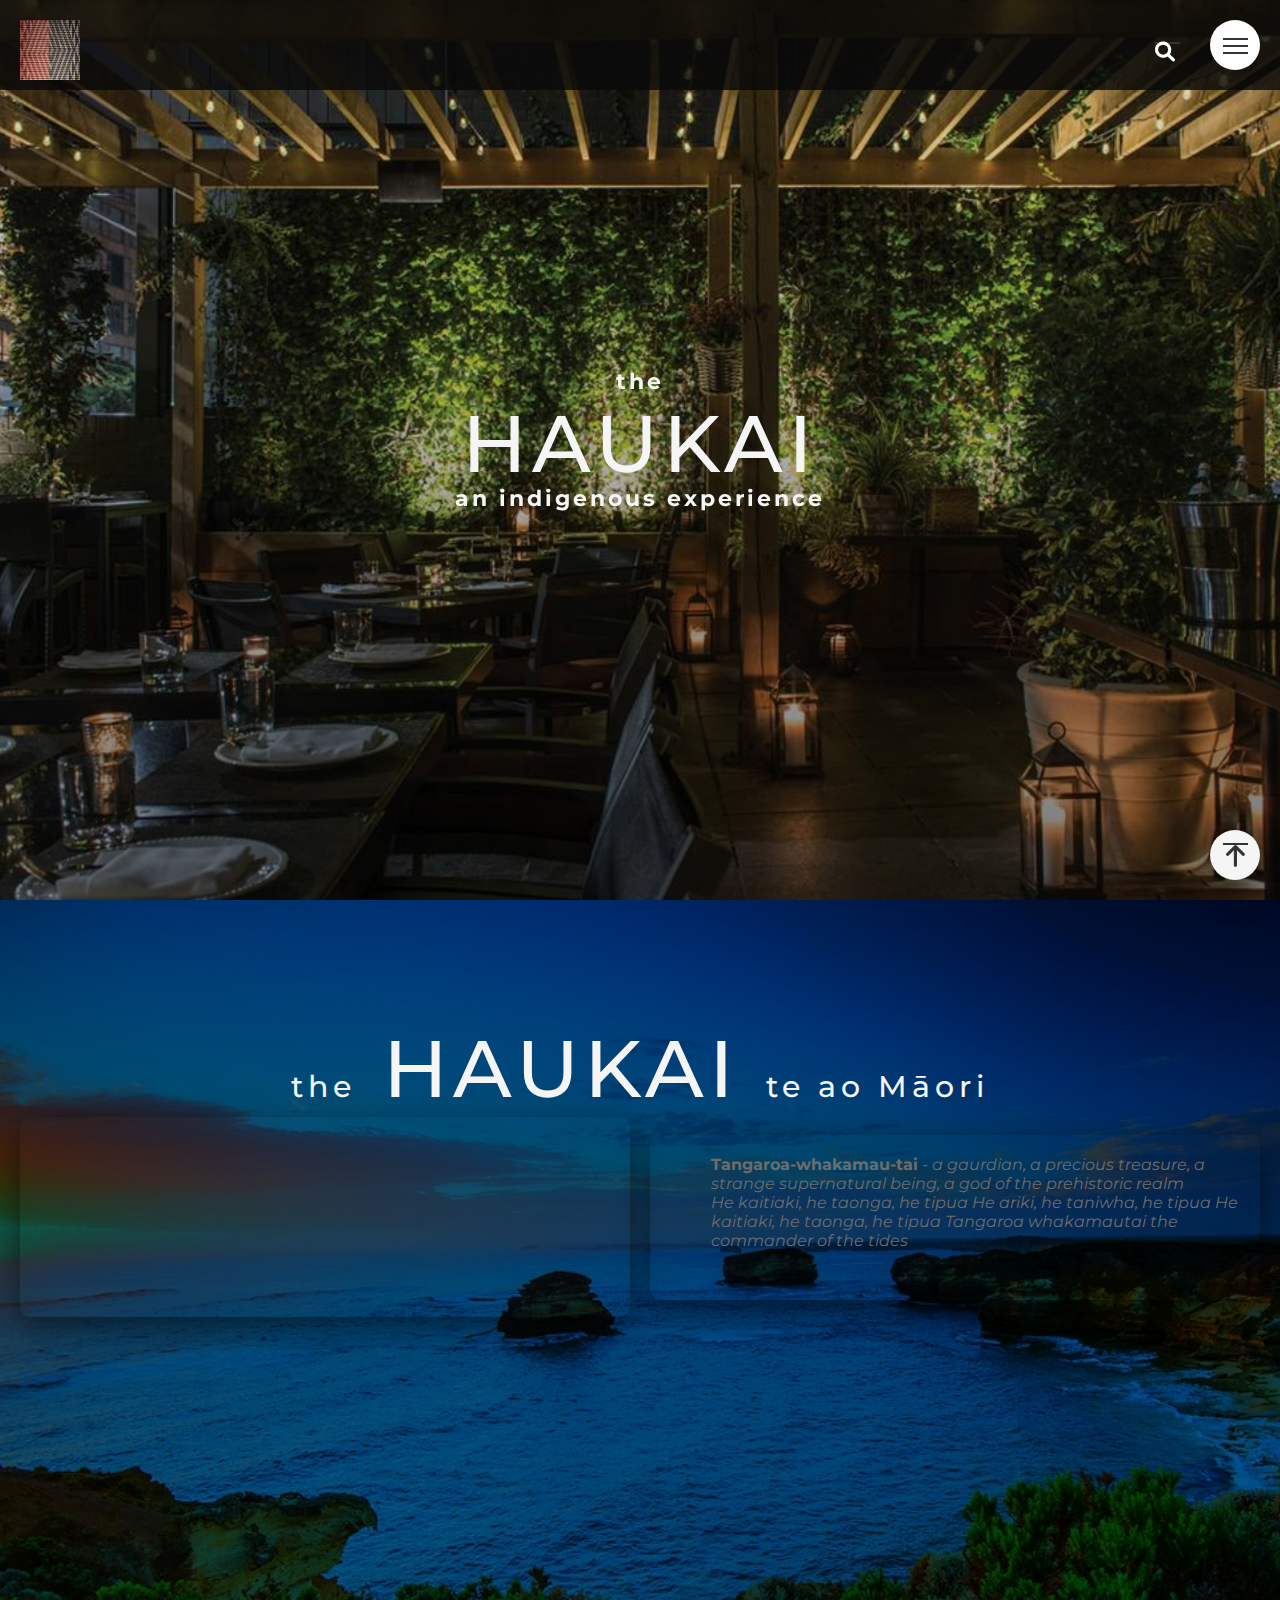
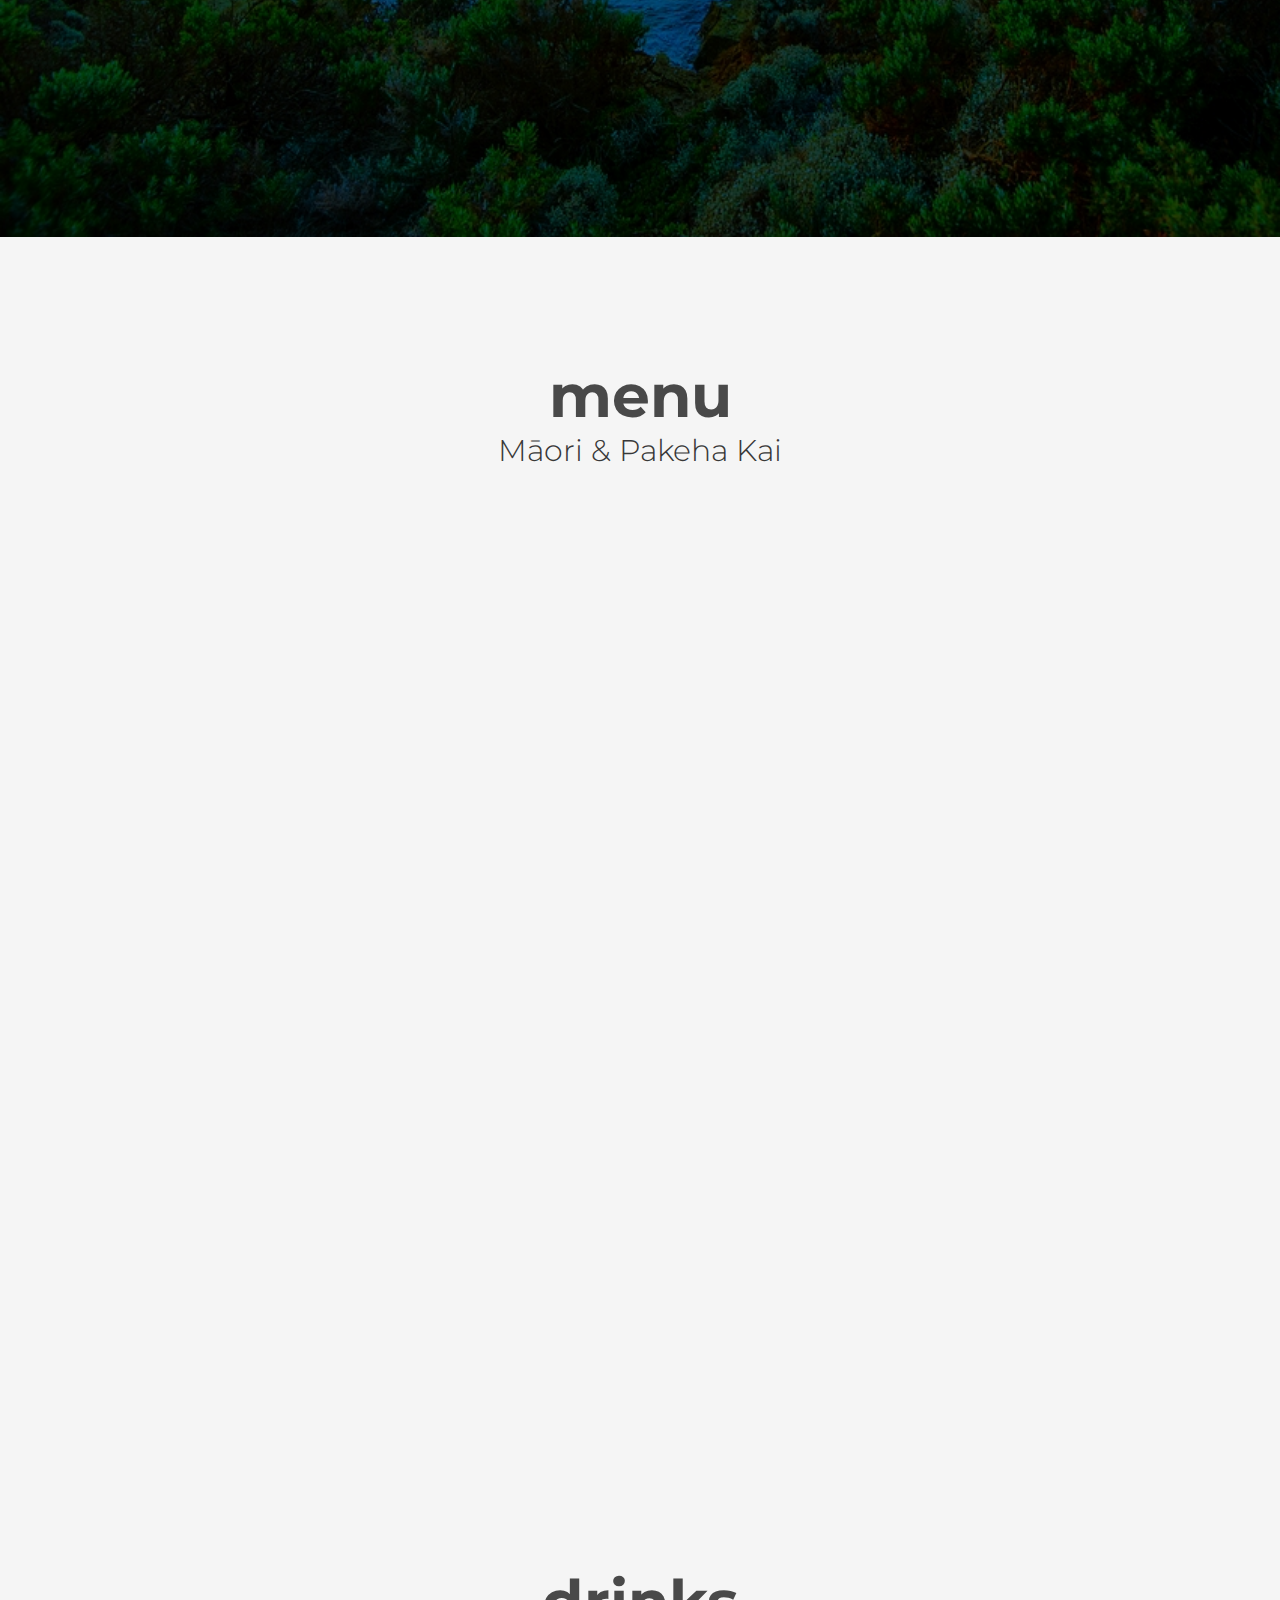
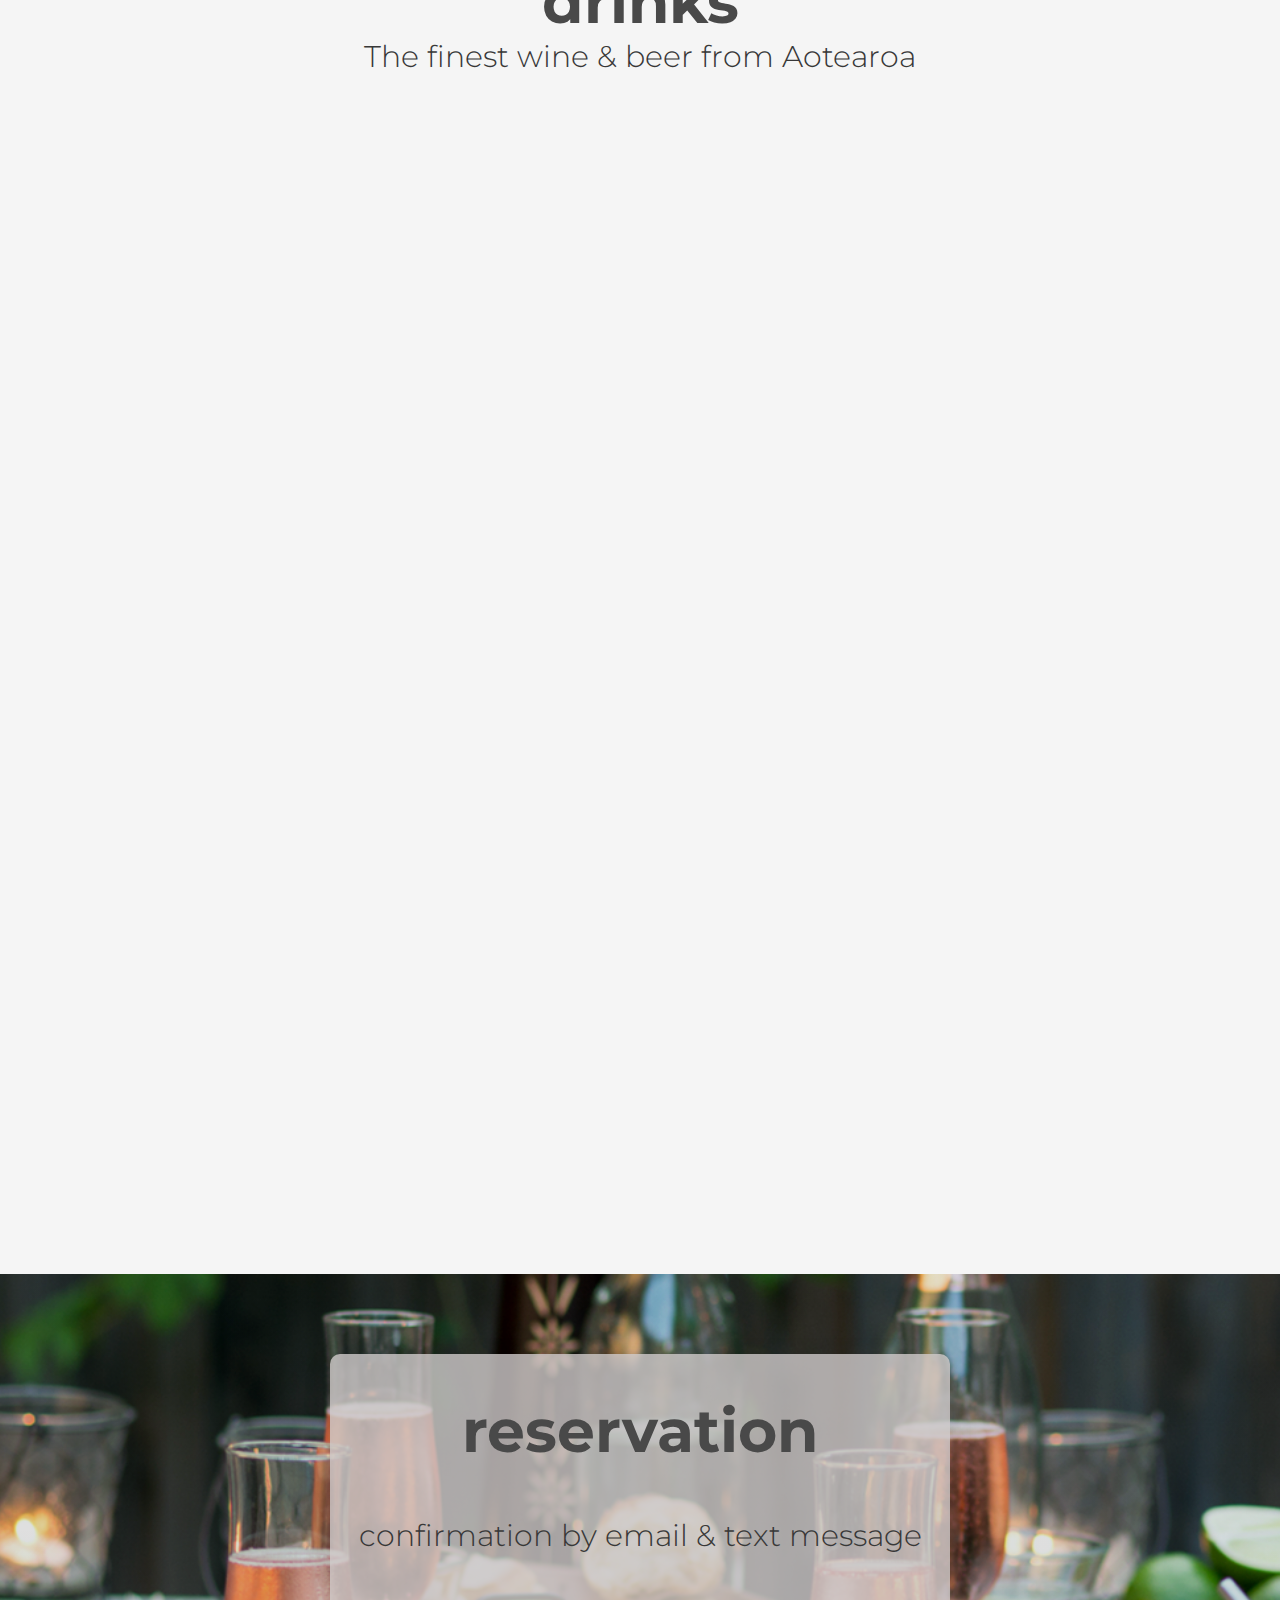
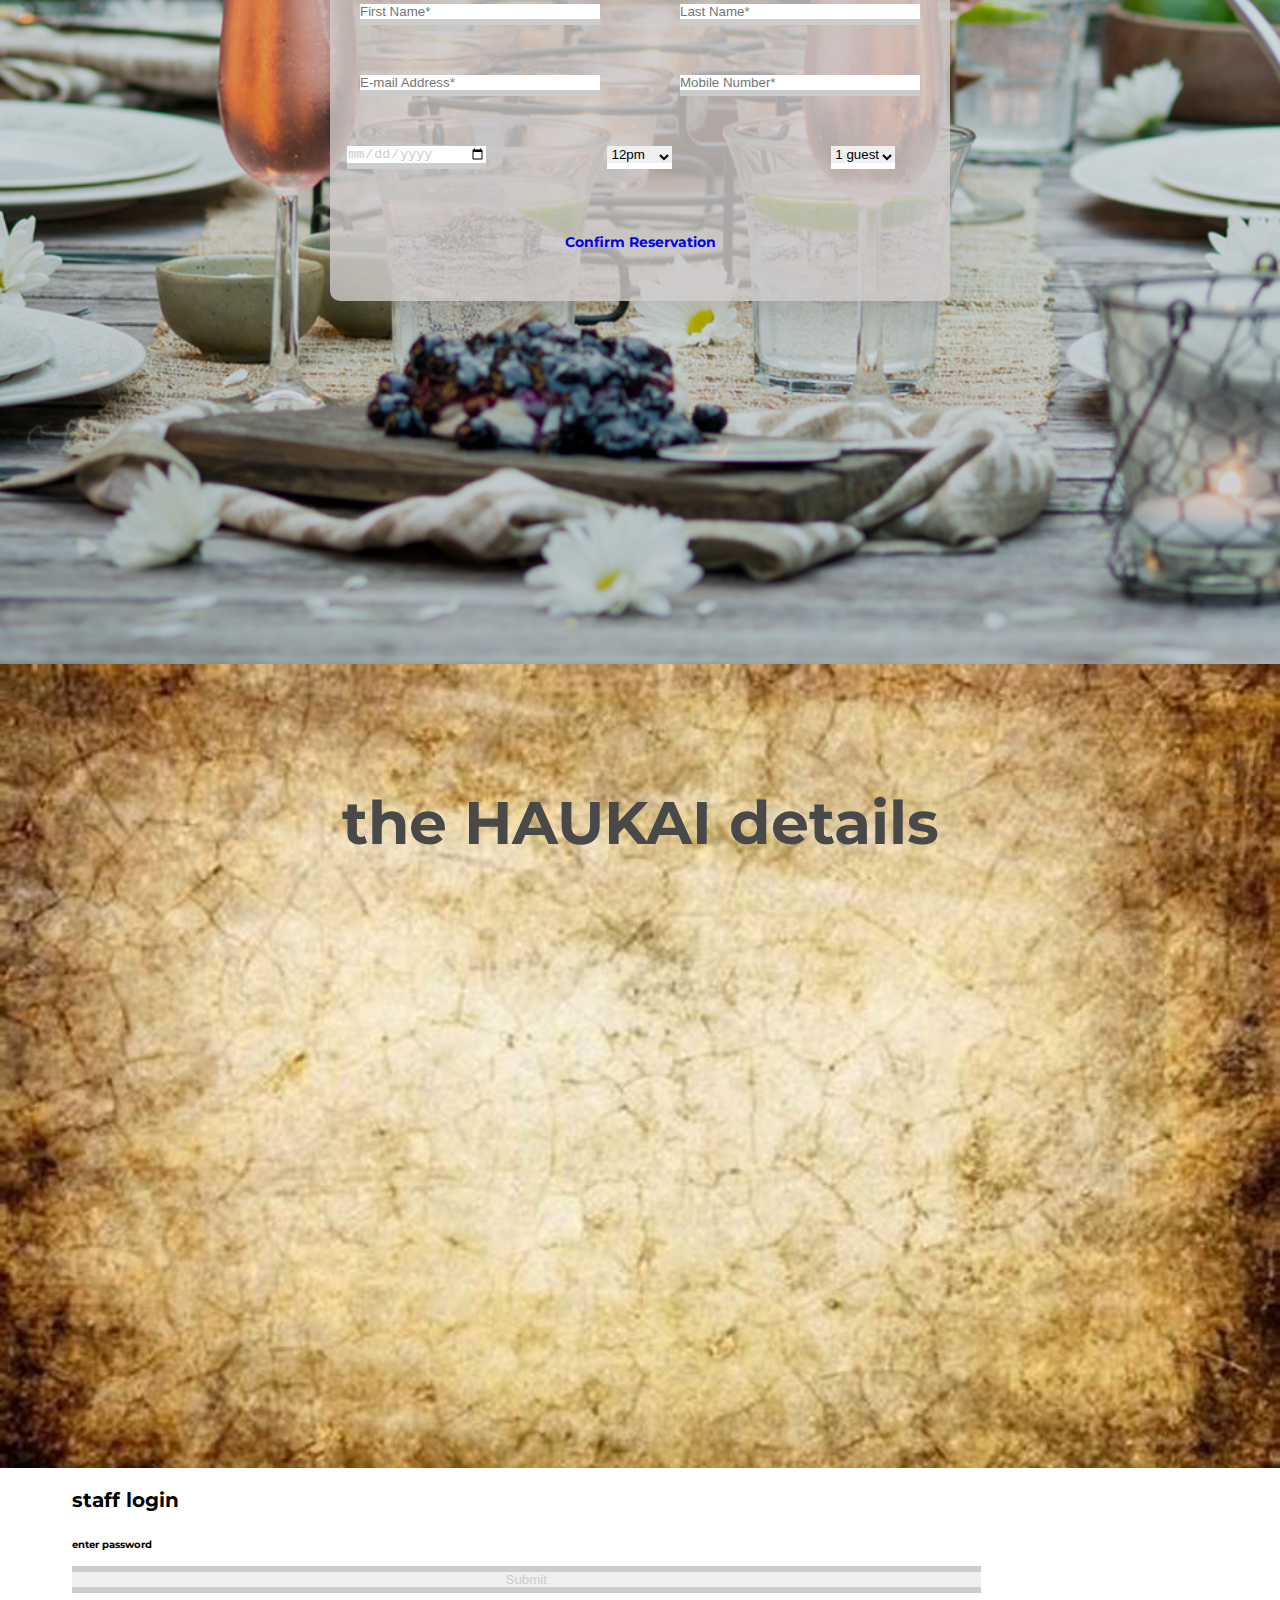
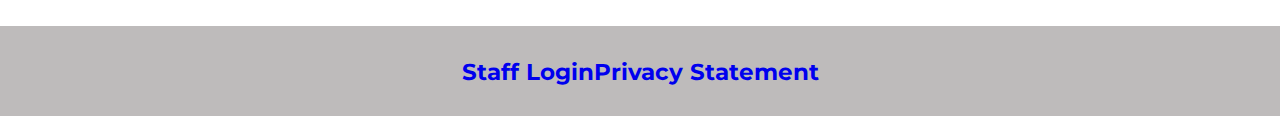
<file: aaBIT607Assignment3/Index.html>
<!DOCTYPE html>
<html lang="en">
<head>
  <meta charset="UTF-8">
  <meta http-equiv="X-UA-Compatible" content="IE=edge">
  <meta name="viewport" content="width=device-width, initial-scale=1.0">
  <!--font awesome cdn-->
  <link rel="stylesheet" href="https://cdnjs.cloudflare.com/ajax/libs/font-awesome/6.0.0/css/all.min.css" integrity="sha512-9usAa10IRO0HhonpyAIVpjrylPvoDwiPUiKdWk5t3PyolY1cOd4DSE0Ga+ri4AuTroPR5aQvXU9xC6qOPnzFeg=="
   crossorigin="anonymous" referrerpolicy="no-referrer" />
   <link rel="stylesheet" href="https://cdnjs.cloudflare.com/ajax/libs/font-awesome/5.14.0/css/all.min.css" integrity="sha512-1PKOgIY59xJ8Co8+NE6FZ+LOAZKjy+KY8iq0G4B3CyeY6wYHN3yt9PW0XpSriVlkMXe40PTKnXrLnZ9+fkDaog==" 
   crossorigin="anonymous" referrerpolicy="no-referrer" />
   <link rel="preconnect" href="https://fonts.googleapis.com">
   <link rel="preconnect" href="https://fonts.gstatic.com" crossorigin>
   <link href="https://fonts.googleapis.com/css2?family=Cormorant+Garamond:ital,wght@0,400;1,400;1,700&family=Montserrat:ital@0;1&display=swap" rel="stylesheet">
   <!--animation on scroll-->
   <link rel="stylesheet" href="https://unpkg.com/aos@next/dist/aos.css" />

  

   <link rel="stylesheet" href="style.css">

   <title>theHAUKAI</title>
</head>
<body>
  <header class="header">
    <div class = "container-fluid">
      <nav class="nav">
      <a href="index.html" class="logo">
       <img src="img/logo.jpg" alt="logo"/>
      </a>
      <div class="nav_button">
        <span class="nav_icon"></span>
      </div>
      <ul class="nav-list">
<li class="nav-item">
  
<li class="nav-item">
  <a href="#about" class="nav-link">about</a>
</li>
<li class="nav-item">
  <a href="#menu" class="nav-link">menu</a>
</li>
<li class="nav-item">
  <a href="#drinks" class="nav-link">drinks</a>
</li>
<li class="nav-item">
  <a href="#reserve" class="nav-link">reservations</a>
</li>
<li class="nav-item">
  <a href="#details" class="nav-link">details</a>
</li>
<li class="nav-item">
  <a href="#s
  taff" class="nav-link">login</a>
</li>


      </ul>
      <ul class="icons">
        <li class="icon"><i class="fas fa-search"></i></li>
      </ul>
    </nav>
    </div>
  </header>
  <main>
    <div class="hero"id="hero">
      <div class="container">
        <div class = "premium-container">
         
          <h3 class = "quality"data-aos="fade-down-right" data-aos-offset="400"data-aos-duration="2000">the</h3>
        </div>
        <div class= "restaurant-title"data-aos="fade-down-right" data-aos-offset="400"data-aos-duration="2000">
          <h1 class="title">HAUKAI </h1><br>
          <h3 class="quality">an indigenous experience</h3> 
        </div>

      </div>
      <a href="#" class="go-to-top"><i class="fas fa-arrow-up"></i></a>
    </div>
    <section class="about" id="about">
      <div class="container-fluid">

        <h1 class="title"><span style="font-size: 3rem;"> the</span> HAUKAI <span style="font-size: 3rem;">
          te ao Māori </h1></span>

          <div class="two-columns-grid">
            <div class="grid-item">
              <div class="items">
          <iframe  src="https://www.youtube.com/embed/yblB87dpJGc" title="YouTube video player"
          frameborder="0" allow="accelerometer; autoplay; clipboard-write; encrypted-media; gyroscope; picture-in-picture" allowfullscreen></iframe>
        </div>
      </div>
          <div class="grid-item">
            <div class="items">
            <p class ="paragraph"><span style = "font-weight: bold;"> Tangaroa-whakamau-tai</span> <span style = "font-style:italic">- a gaurdian, a precious treasure, a strange supernatural being, a god of the prehistoric realm <br>
              He kaitiaki, he taonga, he tipua
He ariki, he taniwha, he tipua
He kaitiaki, he taonga, he tipua
Tangaroa whakamautai
              the commander of the tides</p></span>
       </div>
      </div>
    </div>
              <h3 class="section-subtitle"></h3>
        <div class="three-columns-grid">
          <div class="grid-item" data-aos="fade-down" data-aos-offset="400"data-aos-duration="1000">
           
            <h3 class="subtitle"><span style="color:whitesmoke">
              Ethos</h3></span>
              <p class="paragraph"><span style="color:whitesmoke">
              Haukai Restaurant specialises in Māori kai. A family owned and operated
                business, catering with an indigenous appeal, to locals and tourists. <br>
               The dinner menu features Māori and Pākeha kai options and drinks. 
                The Haukai encourages diners to experience Te Ao Māori.<br> Come and enjoy the unique cultural experience</h6> 
              </h5></p></span>


          </div>
          <div class="grid-item"data-aos="fade-down" data-aos-offset="400"data-aos-duration="1000">
            
            <h3 class="subtitle"><span style="color:whitesmoke">
              Karakia</h3></span>
              <p class="paragraph"><span style="color:whitesmoke">
             
                <span style="font-size: 20px;"> Food Blessing - te reo <br><br></span>
             
               E te Atua <br>
                Whakapainga ēnei kai <br>
                Hei oranga mō ō mātou tinana <br>
                Whāngaia hoki ō mātou wairua <br>
                ki te taro <br>
                Ko Ihu Karaiti tō mātou Ariki <br>
                Ake, ake, ake <br>
                Amine <br></p></span>
                
              
          


          </div>
          <div class="grid-item"data-aos="fade-down" data-aos-offset="400"data-aos-duration="1000">
            
            <h3 class="subtitle"><span style="color:whitesmoke">
              Bay of Islands</h3></span>

            <p class="paragraph"><span style="color:whitesmoke">
              Haukai Restaurant specialises in Māori kai. A family owned and operated
                business, catering with an indigenous appeal, to locals and tourists. <br>
               The dinner menu features Māori and Pākeha kai options and drinks. 
                The Haukai encourages diners to experience Te Ao Māori.<br> Come and enjoy the unique cultural experience</h6> 
            </p></span>


          </div>
        </div>

      </div>
    </section>
    <section class="menu" id="menu">
        <div class="container-fluid">
          <h2 class="section-title">menu</h2>
          <h3 class="section-subtitle">Māori & Pakeha Kai</h3><br>
        
       
        <div class="three-columns-grid">
          <div class="grid-item"data-aos="fade-down" data-aos-offset="400"data-aos-duration="1000">
            <img src="img/pauadish2.jpg" alt="paua" width="200">
            <h3 class="subtitle">appetizers</h3>
           
            <h5>REWENA BREAD 10</h5><h6>Traditional Māori bread.</h6> 
          
          <h5>PAUA FRITTER 16</h5>
          <h6>Finely diced pieces of paua, served with a side salad and horopito dressing.</h6>
          <h5>RAW FISH 20</h5>
        <h6>Dried snapper fish marinated in coconut cream, served with tomatoes and spring onions.</h6>
          <h5>POACHED SALMON 22</h5>
          <h6>Salmon poached in an orange and pistachio glaze, served with rewena bread.</h6>
          <h5>SEAFOOD BASKET 25</h5>
          <h6>Crumbed mussels, salt and pepper squid, crumbed hoki bites and garlic prawns
        </h6>


          </div>
          <div class="grid-item"data-aos="fade-down" data-aos-offset="400"data-aos-duration="1000">
            <img src="img/mussels.jpg" alt="" width="200">
            <h3 class="subtitle">mains</h3>
            <h5>FISH OF THE DAY 25</h5>
           <h6> Beer battered fish and kumara fries, served with a side salad and homemade tartare.</h6>
            <h5>MUSSELS AND SCALLOPS 25</h5>
            <h6> Steamed mussel & scallop mousse, honey and soy broth.</h6>
            <h5>SEAFOOD CHOWDER 30</h5>
            <h6>Creamy chowder filled with terakihi, prawn, hoki, scallops and mussels, served with flatbread.
            </h6><h5>PORK BELLY 30</h5>
            <h6>Slow cooked pork belly served on a bed of apple slaw with roasted kumara, and crispy noodle.
            </h6><h5>LAMB STEAK 33</h5>
            <h6>New Zealand Lamb coated in a kawakawa crumb, served with Dijon mustard glazed carrots, roasted butternut.
            squash and a mushroom Jus.
            </h6><h5>VENISON 33</h5>
            <h6> Venison crusted with horopito, served with glazed plums, cabbage salad and red wine Jus</h6>


          </div>
          <div class="grid-item"data-aos="fade-down" data-aos-offset="400"data-aos-duration="1000">
            <img src="img/minipav2.jpg" alt="" width="200">
            <h3 class="subtitle">desserts</h3>
            <h5>KĀPITI ICE CREAM 10</h5>
            <h6>Check for daily specials.</h6>
            <h5>STEAM PUDDING 12</h5>
            <h6>Golden syrup flavoured steam pudding, served with vanilla ice cream</h6>
           <h5> MINI PAVLOVA 16</h5>
            <h6>Mini Pavlova served with kawakawa and lemon infused cream and fresh fruit.</h6>
            <h5>BANOFFEE PIE 16</h5> 
            <h6>Toffee, fresh bananas and fresh cream.</h6>


          </div>
        </div>
      </div>
      </div>
    </section>
    <section class="drinks" id="drinks">
      <div class="container-fluid">
        <h2 class="section-title">drinks</h2>
        <h3 class="section-subtitle">The finest wine & beer from Aotearoa</h3>
        <div class="two-columns-grid">
          <div class="grid-item"data-aos="flip-left" data-aos-offset="400"data-aos-duration="1000">
            <div class="items">
              
            <img src="img/wine.jpg" alt="" width="290" >
            <h2></h2>
            <h3 class="subtitle">Wine</h3><h2></h2>
           
            <h5>RED</h5><h5 class = price>B / G </h5><h5></h5><h5></h5>
                                                 
  
            <h5>	Terrace Edge Pinot Noir, 2012, Wairarapa 	</h5><h5 class = price>	53/13	</h5>
<h5>	Altitude Pinot Noir, 2010, Marlborough 	</h5><h5 class = price>	64/15	</h5>
<h5>	Greystone Pinot Noir, 2012, Wairarapa 	</h5><h5 class = price>	73/17	</h5>
<h5>	Terrace Edge, Syrah, 2012 Wairarapa 	</h5><h5 class = price>	53/13	</h5>
<h5>	Altitude Syrah, 2010 Marlborough 	</h5><h5 class = price>	64/15	</h5>
<h5>	Greystone Syrah, 2012, Wairarapa 	</h5><h5 class = price>	73/17	</h5>
<h5>	Pegasus Bay Merlot, 2013, Waipara 	</h5><h5 class = price>	65/14	</h5>
<h5>	Pegasus Bay Pinot Noir, 2013, Waipara 	</h5><h5 class = price>	110	</h5>
<br />
            <h5>---</h5><h5 class = price>	WHITE	</h5><br /><h5></h5><h5></h5>
            <h5>	Spade Oak Pinot Gris, 2011, Gisborne	</h5><h5 class = price>	40/10	</h5>
            <h5>	Maude Pinot Gris, 2017, Otago 	</h5><h5 class = price>	49.50/11	</h5>
            <h5>	Charles Wiffen Chardonnay, 2013, Otago 	</h5><h5 class = price>	48/11	</h5>
            <h5>	Amisfield, Riesling, 2016, Otago 	</h5><h5 class = price>	53/12	</h5>
            <h5>	Lamont Riesling, 2010, Otago 	</h5><h5 class = price>	57/13	</h5>
            <h5>	Elephant Hill Viognier, 2013, Hawkes Bay 	</h5><h5 class = price>	55/12	</h5>
            <h5>	Folium Sauvignon Blanc, 2011, Marlborough 	</h5><h5 class = price>	52/11	</h5>
            <h5>	Billecart-Salmon Brut Reserve, France 	</h5><h5 class = price>	120	</h5><br />
            
          </div>
          </div>
          <div class="grid-item"data-aos="flip-right" data-aos-offset="400"data-aos-duration="1000">
            <div class="items">
            <img src="img/beers.jpg" alt="" width="230">
            <h3></h3>
            <h3 class="subtitle">Beer & Cider</h3><h3></h3>
            <h5>	Garage project range	</h5><h5 class = price>	11	</h5>
                <h5>	Tuatara range 	</h5><h5 class = price>	11	</h5>
                <h5>	Panhead range	</h5><h5 class = price>	10	</h5>
                <h5>	Coopers Ale	</h5><h5 class = price>	10	</h5>
                <h5>	Heineken	</h5><h5 class = price>	11	</h5>
                <h5>	Moa Cider	</h5><h5 class = price>	10	</h5>
                <h5>	Crooked Cider	</h5><h5 class = price>	10	</h5><H5></H5>
                <br />
                <img src="img/nonalcohol2.jpg" alt="nonalcoholic" width="200">
                <h3></h3><h3 class="subtitle">Non-alcoholic</h3>
                <h5 class = price></h5>
              <h5>	Mineral water 	</h5><h5 class = price>	4	</h5>
  <h5>	Soft drinks 	</h5><h5 class = price>	4	</h5>
  <h5>	Juice 	</h5><h5 class = price>	4	</h5>
  <h5>	Flat White 	</h5><h5 class = price>	4.5	</h5>
  <h5>	Latte 	</h5><h5 class = price>	4.5	</h5>
  <h5>	Cappucino	</h5><h5 class = price>	4.5	</h5>
  <h5>	Espresso 	</h5><h5 class = price>	4.0	</h5>
  <h5>	Tea 	</h5><h5 class = price>	3.5	</h5>
  <h5></h5>
              </div>
          </div>
        
      </div>
      </div>
    </section>
    <section class="book" id="reserve">
      <div class="container-fluid">
        <div class="book-card">
          <h3 class="section-title book-title">reservation</h3>
          <h3 class="section-subtitle">confirmation by email & text message</h3>
          <div class="two-columns-grid">
            <div class="form-group">
              <input type="text" id="first" class="input" placeholder="First Name*">
            </div>
            <div class="form-group">
              <input type="text" id="last" class="input" placeholder="Last Name*">
            </div>
        </div>
         <div class="two-columns-grid">
           <div class="form-group">
             <input type="email"
             id="email"
             class="input"
             placeholder="E-mail Address*">

           </div>
           <div class="form-group">
             <input type="text"
             id="mob"
             class="input"
             placeholder="Mobile Number*">
      </div>
    </div>
    <div class="three-columns-grid">
      
      <div class="form-group">
        <input type="date"
        id="date"/>
      </div> 
      <div class="form-group">
        <select name="time" id="time">
       
        <option value="">12pm</option>
        <option value="">1pm</option>
        <option value="">5pm</option>
        <option value="">6.15pm</option>
        <option value="">7.30pm</option>
        <option value="">8.30pm</option>
      </select>
  </div>
    <div class="form-group">
      <select name="diners" id="diners">
       
        <option value="">1 guest</option>
        <option value="">2 guest</option>
        <option value="">3 guest</option>
        <option value="">4 guest</option>
        <option value="">5 guest</option>
        <option value="">6 guest</option>
      </select>
      
</div>
</div>
<a href="#" class="btn btn-book">Confirm Reservation</a>
</div>
</div>
</section>
<section class="details" id="details">
  <div class="container-fluid">

    
    <h2 class="section-title">the HAUKAI details</h2><br>
    <div class="three-columns-grid">
      
      <div class="grid-item"data-aos="flip-left" data-aos-offset="400"data-aos-duration="1000">
       
        <h3 class="section-subtitle"><br>
          Location</h3><br>
          <h3 class="subtitle">
              
            1 Island Street <br>
Kerikeri,<br> Bay of Islands </h3> <br><br>

            <div class = "map">
              <iframe src="https://www.google.com/maps/embed?pb=!1m18!1m12!1m3!1d1629.5998472245208!2d173.94882929432652!3d-35.22639864913186!2m3!1f0!2f0!3f0!3m2!1i1024!2i768!4f13.1!3m3!1m2!1s0x6d0bb7edba9824a1%3A0x9ed57dff9a49d375!2sIsland%20Style!5e0!3m2!1sen!2snz!4v1642942883783!5m2!1sen!2snz" width="300" height="300" style="border:1;" allowfullscreen="" loading="lazy"></iframe>
           </div>
            <div class = "map2">
              <h5></h5>
              <iframe src="https://www.google.com/maps/embed?pb=!1m18!1m12!1m3!1d1629.5998472245208!2d173.94882929432652!3d-35.22639864913186!2m3!1f0!2f0!3f0!3m2!1i1024!2i768!4f13.1!3m3!1m2!1s0x6d0bb7edba9824a1%3A0x9ed57dff9a49d375!2sIsland%20Style!5e0!3m2!1sen!2snz!4v1642942883783!5m2!1sen!2snz" width="250" height="150" style="border:5;" allowfullscreen="" loading="lazy"></iframe>
            <h2></h2></div> 
          </h5></p></span>


      </div>
      <div class="grid-item"data-aos="flip-right" data-aos-offset="400"data-aos-duration="1000">
        
        <h3 class="section-subtitle">
          <br> Hours </h3><br><br>
          <h3 class="subtitle">
          opening <br>hours <br><br> Wednesday to Sunday <br>Lunch: 12:00 pm - 3:00 pm <br>Dinner: 5:00pm - 11:pm <br><br><br>
         
          closed<br> Monday and Tuesday </h3>
         

      </div>
      <div class="grid-item"data-aos="flip-left" data-aos-offset="400"data-aos-duration="1000">
        
        <h3 class="section-subtitle"><br>
          Contact</h3><br>
          
            <h3 class="subtitle">
              
                1 Island Street <br>
    Kerikeri,<br> Bay of Islands </h3>

            <div>
              <img src="img/outline_email_black_24dp.png" alt="">
              <h3 class="subtitle">info@haukai.net </h3>
            </div>

            <div>
              <img src="img/outline_phone_in_talk_black_24dp.png" alt="phone">
              <h3 class="subtitle">+64 9 401 4019</h3>
            </div>
       <div>
              <img src="img/outline_smartphone_black_24dp.png" alt="phone">
              <h3 class="subtitle">+64 022 5548 578 </h3>
            </div>
            </div>
         

          
      </div>
    </div>

  </div>
</section>

  <section class="container" id="login">
    
      <div class="container-fluid">
   
    <h1>staff login  </h1><br><br>
    <h4>enter password</h4>

   <form class ="passform" action="/StaffLogin/StaffLogin.html" onsubmit = "return login()" >
     
 
    <input tupe="password" required id="pass1">
     <input type="submit"><br><br>
   </form></div>
  
  </section> </section>
  </main>
  <footer class="footer">
    <a href="StaffLogin/StaffLogin.html"><h3>Staff Login</h3></a>
   
    <a href="./PrivacyPolicy.html"><h3>Privacy Statement</h3></a>
  </footer>
  <script src = "Staff.js"></script>
  <script src="https://unpkg.com/aos@next/dist/aos.js"></script>
  <script>
    AOS.init();
  </script>
<script src="app.js"></script>
</body>
</html>
</file>
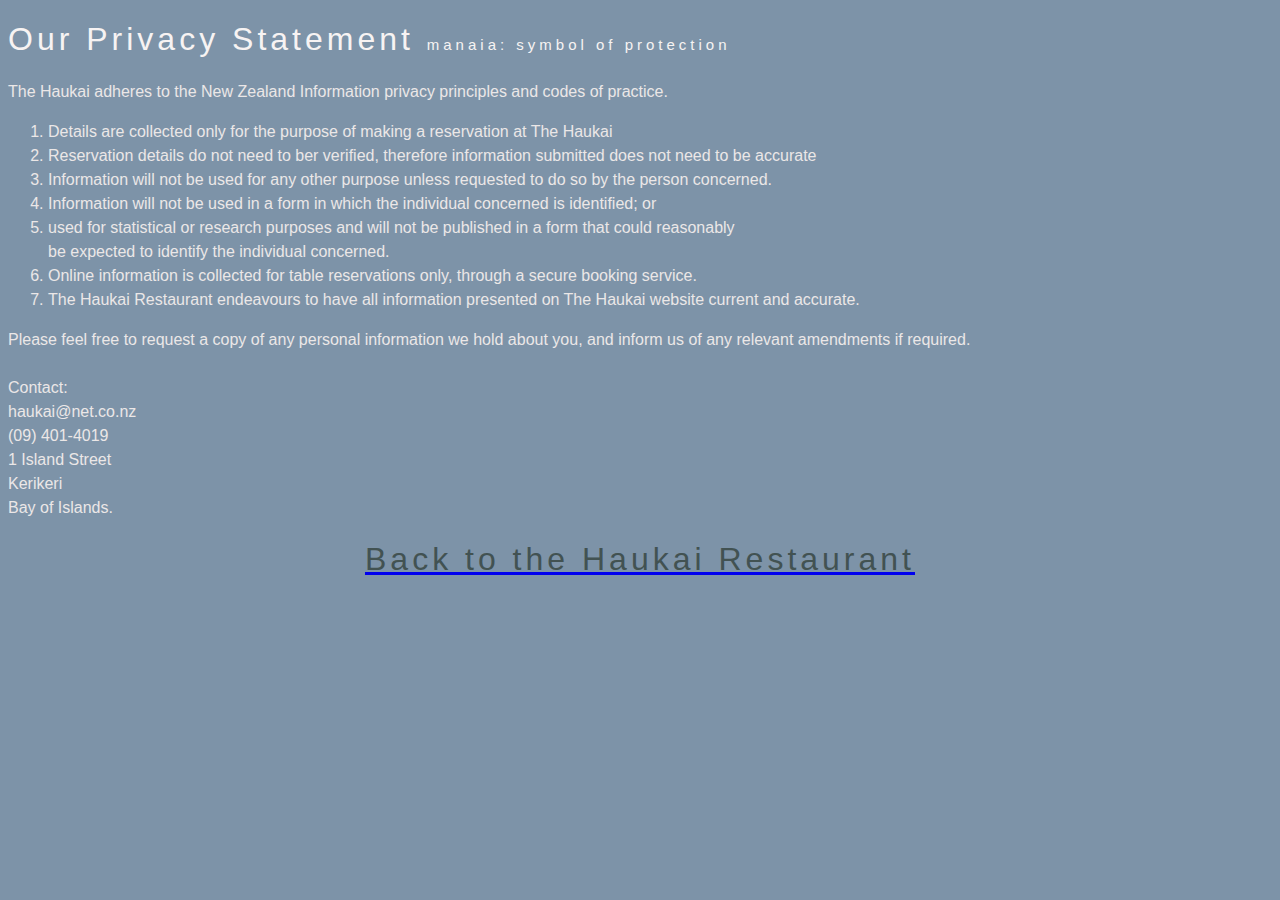
<file: aaBIT607Assignment3/PrivacyPolicy.html>
<!DOCTYPE html>
<html lang="en">
<head>
    <meta charset="UTF-8">
    <meta http-equiv="X-UA-Compatible" content="IE=edge">
    <meta name="viewport" content="width=device-width, initial-scale=1.0">
    
    <title>Restaurant Maori Food Haukai</title>

<style>
h1{
    font-family: Arial, Helvetica, sans-serif;
    color: rgb(247, 243, 243);
    font-weight: 100;
    letter-spacing: 0.25rem;
}
h4{font-family: Arial, Helvetica, sans-serif;
    color: rgb(235, 231, 231);
    font-weight: 50;
    line-height: 1.5rem;
    letter-spacing: 0.5;
  
}
  body{
    
    background-repeat: repeat;
    background-size: 100%;
    background-color: rgb(125, 147, 168);
    
  }
  
</style>
 
</head>
<body>
      
 
    <div class="container content-row">
      <div class="row justify-content-center">
     
          <div class="card text-center flex-fill">
          
            <div class="card-body">
              <h1 class="card-title">Our Privacy Statement <span style = font-size:15px; >manaia: symbol of protection</span></h1>
             
            <h4><p class="card-text">
                The Haukai adheres to the New Zealand Information privacy principles and codes of practice.
               
                <ol>
                  <li>
                  Details are collected only for the purpose of making a reservation at The Haukai <br></li>
                 <li> Reservation details do not need to ber verified, therefore information submitted does not need to be accurate <br></li>
                  
                 <li> Information will not be used for any other purpose unless requested to do so by the person concerned. <br></li>
                  <li> Information will not be used in a form in which the individual concerned is identified; or <br></li>
                  <li> used for statistical or research purposes and will not be published in a form that could reasonably <br>
                  be expected to identify the individual concerned.  </li>
                
                <li> Online information is collected for table reservations only, through a secure booking service.<br></li>
                <li> The Haukai Restaurant endeavours to have all information presented on The Haukai website current and accurate.
              </p></li></ol>
              
              <p class="card-text">
                Please feel free to request a copy of any personal information
                we hold about you, and inform us of any relevant amendments if required. <br><br>
                Contact: <br> 

                haukai@net.co.nz <br> (09) 401-4019 <br> 
                1 Island Street <br>
                Kerikeri <br> Bay of Islands.</h4>
              </p>

              <a href="index.html"> <h1 style="color: rgb(66, 82, 82); text-align: center;"> Back to the Haukai Restaurant</h1></a>
            </div>
          </div>
        </div>
      </div>
</file>
<file: aaBIT607Assignment3/style.css>
*,
*::before,
*::after{
  margin: 0;
  padding: 0;
  box-sizing: border-box;
}
html{
  font-size: 10px;
  scroll-behavior: smooth;

}
body{
  font-family: "Montserrat",sans-serif;
  overflow-x: hidden;
}
a{
  text-decoration: none;
}
.container{width: 100%;
max-width: 122.5rem;
margin: 0 auto;
padding: 0 2.4rem;
}
.container-fluid{
  width: 100%;
  max-width: 150rem;
  margin: 0 auto;
  padding: 2rem;
}
.header {
  width: 100%;
  position: fixed;
  top: 0;
  left: 0;
  height: 9rem;
  z-index: 1;
  background-color: rgba(9,9,9,0.8);

}
.logo{
    cursor: pointer;
    z-index: 50;
}
.nav{
    display: flex;
    align-items: center;
    justify-content: space-between;
}
.nav::before{
    content: "";
    position: fixed;
    top: 0;
    left: 0;
    width: 100vw;
    height: 100vh;
    background-color: rgba(0,0 ,0, 0.8);
    z-index: -1;
    opacity: 0;
    pointer-events: none;
    transition: opacity 0.5s;

}
.open .nav::before{
    opacity: 1;
    pointer-events: all;
}
.nav_button{
    background-color: white;
    height: 5rem;
    width: 5rem;
    border-radius: 50%;
    position: fixed;
    top: 2rem;
    right: 2rem;
    z-index: 2000;
    box-shadow:0 1rem 3rem  rgba(0, 0 ,0,0.1);
    text-align: center;
    cursor: pointer;
}
.nav_icon{
    position: relative;
    margin-top: 2.5rem;

}
.nav_icon,
.nav_icon,::before,
.nav_icon,::after{
    width: 2.5rem;
    height: 2px;
    background-color: #333;
    display: inline-block;
}

.nav_icon::before,
.nav_icon::after{
content: "";
position: absolute;
left: 0;
transition: all 0.2s;
}

.nav_icon::before{
    top: -0.7rem;
}

.nav_icon::after{
    top: 0.7rem;
}
.open .nav_icon{
    background-color: transparent; 
}
.open .nav_icon::before{
    top: 0;
    transform: rotate(135deg);
}
.open .nav_icon::after{
    top: 0;
    transform: rotate(-135deg);   
}




.nav-list{
    list-style: none;
    position: fixed;
    top: 0;
    left: 0;
    width: 50%;
    height: 100vh;
    background-color: rgba(0,0 ,0, 0.1);
    padding: 4.4rem;
    display: flex;
    flex-direction: column;
    justify-content: space-around;
    z-index: 100;
    transform: translate(-100%);
    transition: transform 0.5s;
}
.open .nav-list{
    transform: translateX(0);
}
.nav-item{
    border-bottom: 2px solid;
}
.nav-link{
    display: block;
    color: white;
    text-transform: uppercase;
    font-size: 1.6rem;
    letter-spacing: 2px;
    margin-right: -2px;
    transition: color 0.5s;
}
.nav-link:hover{
    color: rgb(29, 165, 29);
}
.icons {
    list-style: none;
    font-size: 2rem;
    color: white;
    display: flex;
    margin-right: 8rem;
    z-index: 50;
}
.icon {
    cursor: pointer;
} 
.icon:not(:last-child){
    margin-right: 1 rem;
}
.hero{
    width: 100%;
    height: 100vh;
    background:linear-gradient(rgba(0,0 ,0, 0.1),rgba(0,0 ,0, 0.5)),url(img/hero-bg.jpg) center no-repeat;
    background-size: cover;
    background-attachment: fixed;
    display: flex;
    align-items: center;
    justify-content: center;
    text-align: center;

}
.quality{
    font-size: 2.2rem;
    letter-spacing: 3px;
    color: whitesmoke;
    margin-top: -2rem;
}
.title{
    font-size: 8rem;
   text-align: center;
    color: whitesmoke;
    letter-spacing: 0.5rem;
    font-weight: 500;
}
.go-to-top{
    position: fixed;
    width: 5rem;
    height: 5rem;
    background: whitesmoke;
    bottom: 2rem;
    right: 2rem;
    display: flex;
    align-items: center;
    justify-content: center;
    font-size: 2.5rem;
    color: #333;
    border-radius: 50%;
    box-shadow: 0 1rem 3rem rgba(0,0 ,0, 0.5);
    z-index: 1000;
}
/* about */
.about{
    width: 100%;
    background-image: url(img/BayOfIslands1.jpg);
    background-size: cover;
    padding-bottom: 10rem;
    padding-top: 10rem;
}
.about h3{
    margin-bottom:5rem;
    color: rgb(139, 136, 136);

}

.about h5{margin-top: 2rem;
    font-size: 1.6rem;
    color: whitesmoke;
   

}
.about h6{margin-top: 2rem;
    font-size: 1.2rem;
    color: whitesmoke;
    font-style: italic;
}

.section-title{
    text-align: center;
    font-size: 6rem;
    padding-top: 4rem;
    color: rgb(73, 73, 73);
    margin-top: 5%;
  
   
    
}
.section-subtitle{
    font-size: 3rem;
    display: flex;
    justify-content: center;
    color: rgb(56, 56, 56);
    font-weight: 300;
    position: relative;
    text-align: center;
}
.three-columns-grid{
    display: grid;
    grid-template-columns: repeat(3,1fr);
    grid-gap:5rem;
    margin: 0 auto;
    text-align: center;
    
}
.subtitle{
    font-size: 2.5rem;
    font-weight: 300;
    padding-bottom: 2rem;
    color: rgb(48, 47, 47);
    text-transform: lowercase;
}

.paragraph{
    margin-top: 2rem;
    font-size: 1.6rem;
    color: rgb(110, 109, 109);
}
.menu{ width: 100%;
    background-color: whitesmoke;
    padding-bottom: 10rem;
    


}
.grid-item{box-shadow: 0 1rem 3rem rgba(0,0 ,0, 0.5);
    border-radius: 10px;
    padding-bottom: 5rem;
}

.menu-header{
    height: 50vh;
    width: 100%;

}
.menu h5{margin-top: 2rem;
    font-size: 1.6rem;
    color: rgb(124, 124, 124);


}
.menu h6{margin-top: 2rem;
    font-size: 1.4rem;
    color: rgb(124, 124, 124);
    font-style: italic;

}
.drinks{width: 100%;
    background-color: whitesmoke;
    padding-bottom: 10rem;
}
#drinks .grid-item{
    display: flex;
    


}
.drinks h5{margin-top: 2rem;
    font-size: 1.6rem;
    color: rgb(124, 124, 124);
   

}
.drinks h6{margin-top: 2rem;
    font-size: 1.2rem;
    color: rgb(124, 124, 124);
    font-style: italic;
}
.two-columns-grid{
    display: grid;
    grid-template-columns: repeat(2,1fr);
    grid-gap:2rem;
    margin: 0 auto;
    text-align: center;
    align-items: center;
    align-content: center;
   
}
.items{
    display:grid;
    grid-template-columns:auto auto;
    text-align:left;
    padding-left: 10%;
}
.book{
    height:110vh;
    width: 100%;
    background:linear-gradient(rgba(0,0,0,0.1),rgba(0,0,0,0.2)) ,url(img/dinner-table.png) no-repeat center;
    background-size: cover;
}
.book-card{
    width: 50%;
    background-color: rgba(207, 203, 203, 0.8);
    margin: 6rem auto;
    border-radius: 10px;
    box-shadow:0 1rem 3rem rgba(0,0 ,0, 0.1);
    padding-bottom: 5rem;
}
.book-card h3{
    margin-bottom: 5rem;
}
.form-group{
    width: 100%;
    text-align: center;
    margin-bottom: 5rem;

}
input{
    border: none;
    border-bottom: 6px solid #ccc;
    transition:all 0.8s;
    width: 80%;
    color: #ccc;
}
input:focus{
    border-bottom: 4px solid green;
    outline: none;
}
select{
    border: transparent;
    border-bottom: 6px solid white;
}
select:focus{
    outline: none;
}
.btn-book{
    display: flex;
    justify-content: center;
    transform: translateY(1.4rem);
    font-size: 1.4rem;
    margin-bottom: 1.4rem;
    font-weight: bold;
    
}
.footer{
    height: 10vh;
    background-color: rgb(190, 187, 187);
    display: flex;
    justify-content: center;
    align-items: center;
    font-size: 20px;
}
.map2{
    opacity: 0;
    height: 0px;
    width: 0px;
}
.details{
    background-image: url(img/open-bg.jpg);
    background-size: cover;
    opacity: 1;
}
@media only screen and (max-width: 1024px) {
    .nav-list{
        width: 80%;
    
}
.book .three-columns-grid{
    grid-template-columns: 1fr;
}

.three-columns-grid{
    grid-template-columns: 1fr;
}
.two-columns-grid{
    grid-template-columns: 1fr;
    text-align: center;
}
.book-card{
    width: 80%;
}
.drinks.h5{
    font-size: 2rem;
   
}
.section-subtitle{
    font-size: 1.8rem;

}
.map2{display: contents;
}
.map{opacity: 0;
    height: 0px;
    width: 0px;
}
.section-title{font-size: 2.4rem;
}
.subtitle{
    font-size: 1.8rem;
}
.title{
    font-size: 2rem;
}
}

@media only screen and (max-width: 500px){
    .title{
        font-size: 6rem;
    }
    .paragraph{margin-bottom: 3rem;
    margin-top: -3rem;
}

    
}
</file>
